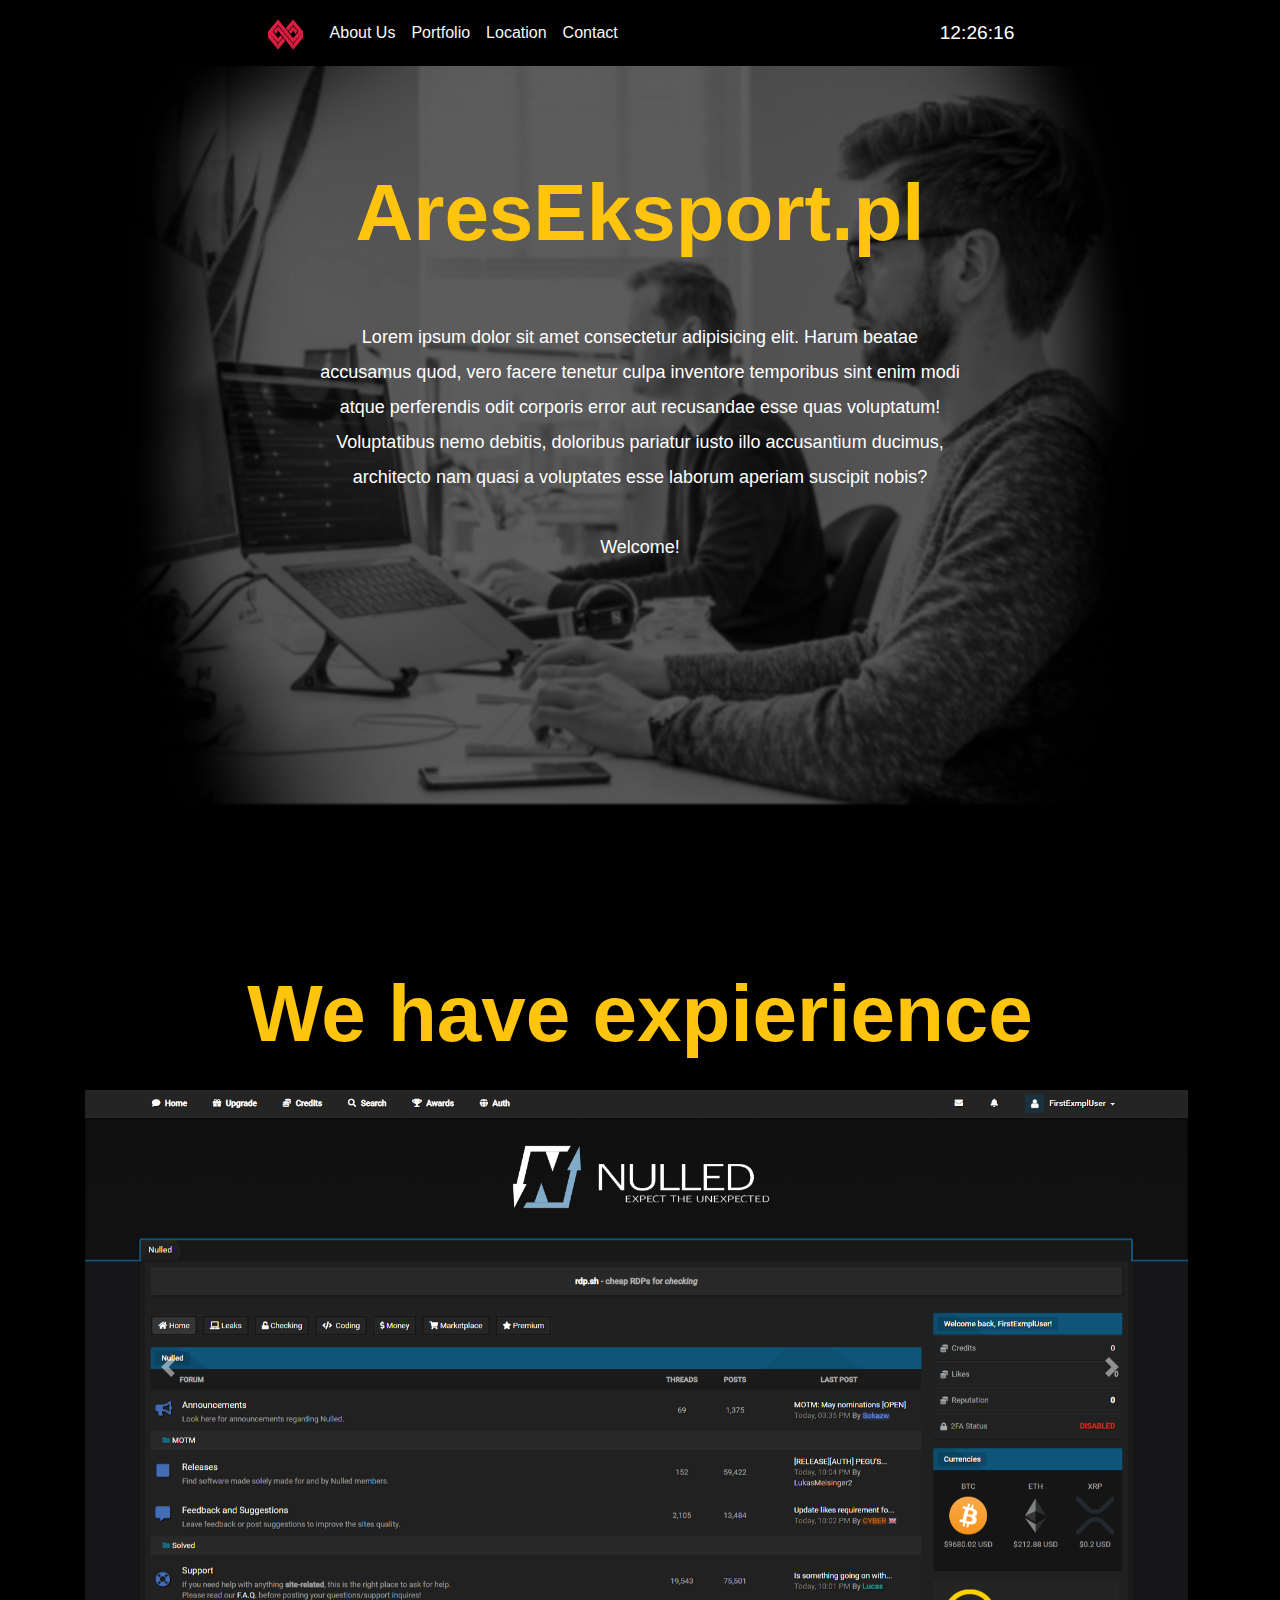
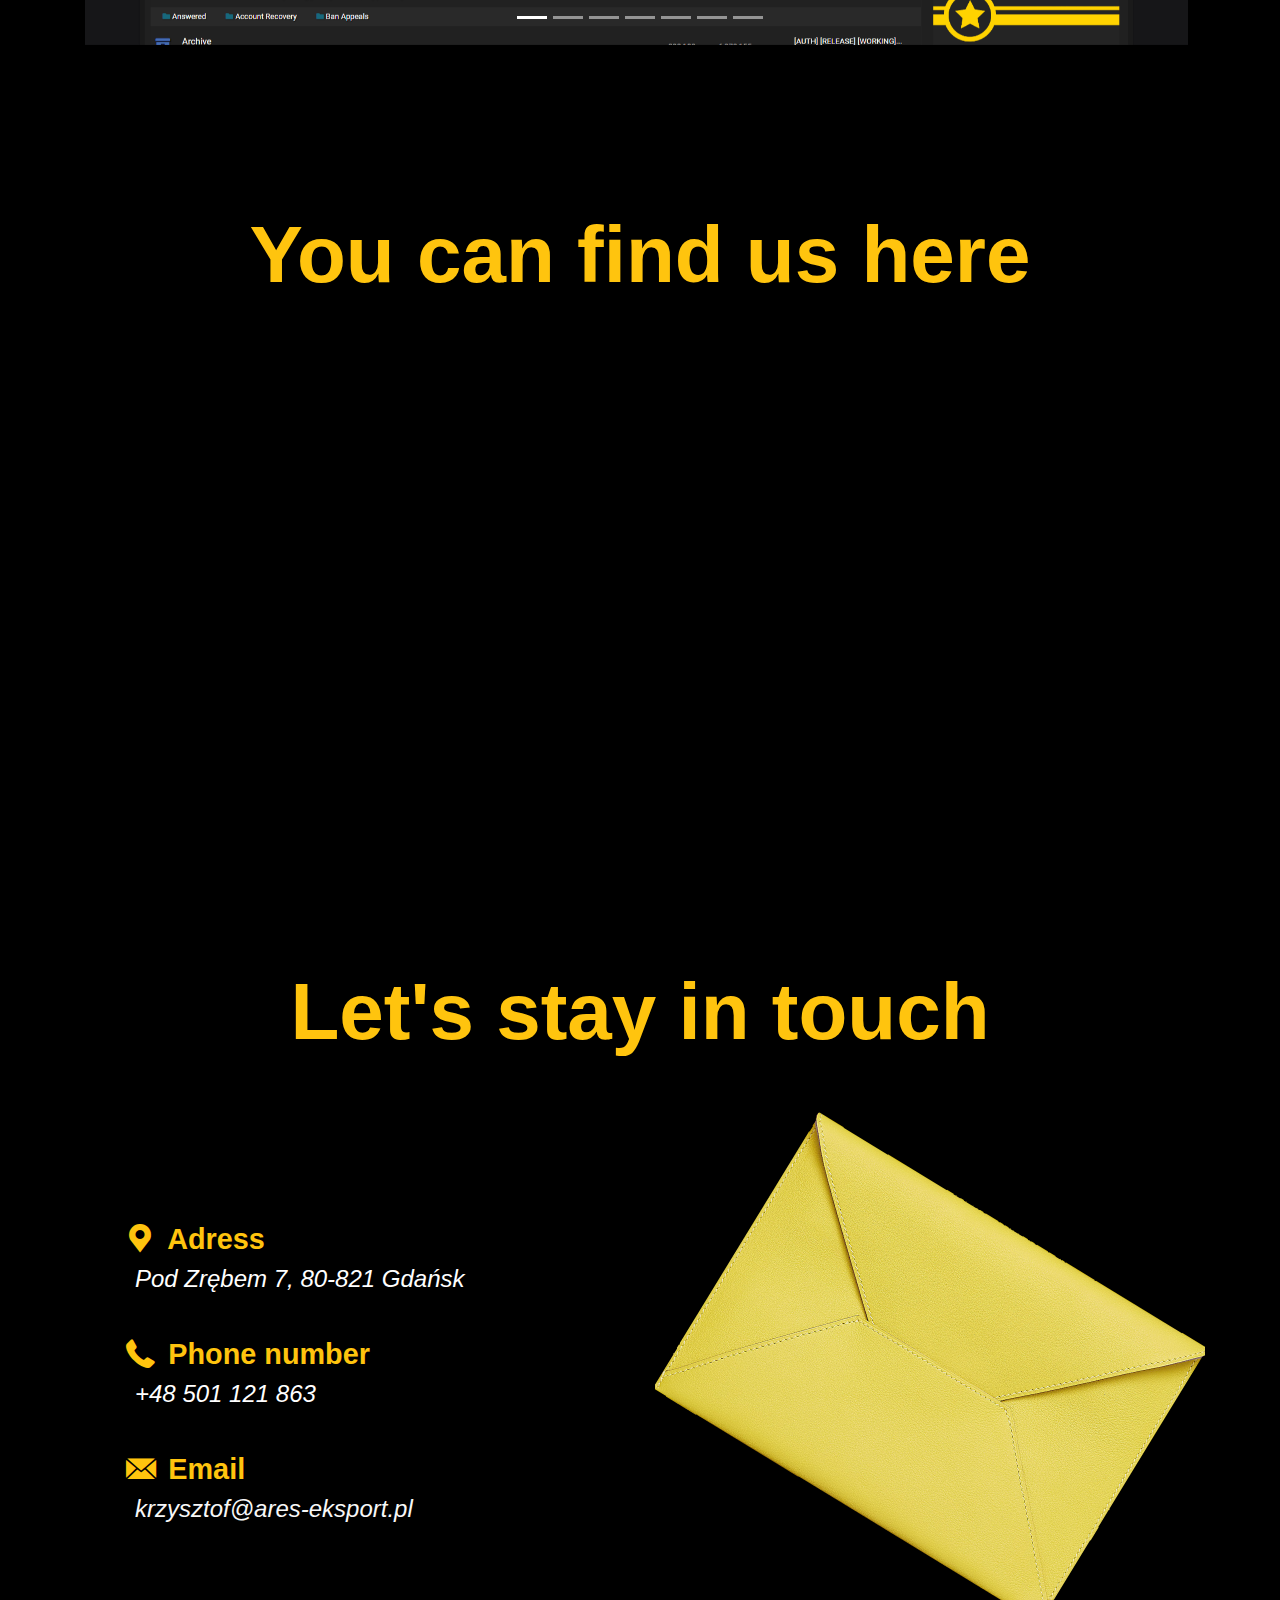
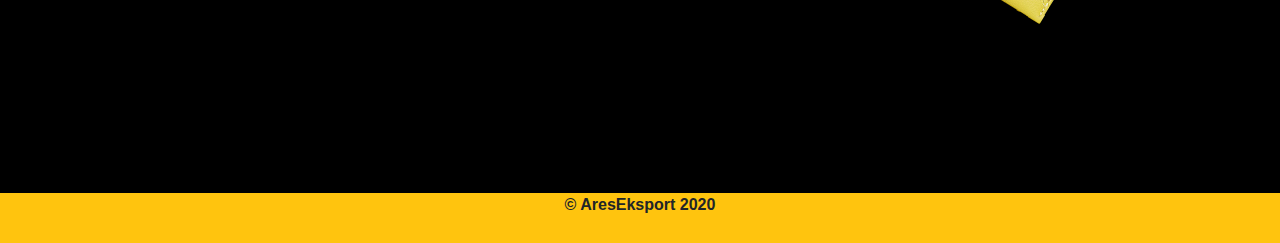
<file: index.html>
<!DOCTYPE html>
<html lang="en">
<head>
  <meta charset="UTF-8">
  <meta name="viewport" content="width=device-width, initial-scale=1.0">
  <link rel="shortcut icon" href="logo.png"> 
  <title>Ares Eksport</title>
  <link rel="stylesheet" href="style.css">
  <link rel="stylesheet" href="css/fontello.css">
  <script src="timer.js" defer></script>
  <link rel="stylesheet" href="https://maxcdn.bootstrapcdn.com/bootstrap/4.0.0/css/bootstrap.min.css" integrity="sha384-Gn5384xqQ1aoWXA+058RXPxPg6fy4IWvTNh0E263XmFcJlSAwiGgFAW/dAiS6JXm" crossorigin="anonymous">
</head>
<body>

  <!-- Navbar -->
  <nav class="my-navbar navbar navbar-expand-md navbar-dark fixed-top">

    <!-- Logo -->
    <a class="navbar-brand" href="#">
      <img src="img/logo.png" width="40" height="40" class="d-inline-block align-top" alt="logo">
    </a>

    <!-- Burger -->
    <button class="navbar-toggler" type="button" data-toggle="collapse" data-target="#navbarNav" aria-controls="navbarNav" aria-expanded="false" aria-label="Toggle navigation">
      <span class="navbar-toggler-icon"></span>
    </button>

    <!-- Navbar items in burger -->
    <div class="collapse navbar-collapse" id="navbarNav">
        <ul class="navbar-nav mr-auto mt-2 mt-lg-0">

          <li class="nav-item">
            <a class="nav-link" href="#about">About Us</a>
          </li>

          <li class="nav-item">
            <a class="nav-link" href="#portfolio">Portfolio</a>
          </li>

          <li class="nav-item">
            <a class="nav-link" href="#location">Location</a>
          </li>

          <li class="nav-item">
            <a class="nav-link" href="#contact">Contact</a>
          </li>

        </ul>
    </div>

    <!-- Clock placement-->
    <a id="a1" href="timer-code"><span id="clock" class="navbar-text"></span></a>

  </nav>

  <!-- Main content -->
  <div class="container">

    <!-- About -->
    <div class="row">
      <div id="about" class="col-12">
        <img src="img/bg.jpg" width="100%" height="100%" alt="programmers">
      </div>

      <div class="top">
        <p><strong>AresEksport.pl</strong></p>
      </div>

      <div class="centered"><p>Lorem ipsum dolor sit amet consectetur adipisicing elit. Harum beatae accusamus quod, vero facere tenetur culpa inventore temporibus sint enim modi atque
        perferendis odit corporis error aut recusandae esse quas voluptatum! Voluptatibus nemo debitis, doloribus pariatur iusto illo accusantium ducimus, architecto nam quasi a voluptates
        esse laborum aperiam suscipit nobis?<br><br>
        Welcome!</p>
      </div>
    </div>

    <!-- Portfolio -->
    <div id="portfolio">
      <p><strong>We have expierience</strong></p>

        <!-- Carousel -->
          <div id="carousel" class="carousel slide" data-ride="carousel">
            <ol class="carousel-indicators">
              <li data-target="#carousel" data-slide-to="0" class="active"></li>
              <li data-target="#carousel" data-slide-to="1"></li>
              <li data-target="#carousel" data-slide-to="2"></li>
              <li data-target="#carousel" data-slide-to="3"></li>
              <li data-target="#carousel" data-slide-to="4"></li>
              <li data-target="#carousel" data-slide-to="5"></li>
              <li data-target="#carousel" data-slide-to="6"></li>
            </ol>

            <div class="carousel-inner">
              <!-- carousel items -->

              <div class="carousel-item active">
                <a href="https://nulled.to" target="_blank">
                  <img class="d-block w-100" src="img/nulled.png" alt="nulled forum">
                </a>
              </div>

              <div class="carousel-item">
                <a href="https://www.netflix.com/pl-en/" target="_blank">
                  <img class="d-block w-100" src="img/netflix.png" alt="netflix">
                </a>
              </div>

              <div class="carousel-item">
                <a href="https://www.filmweb.pl" target="_blank">
                  <img class="d-block w-100" src="img/filmweb.png" alt="filmweb">
                </a>
              </div>

              <div class="carousel-item">
                <a href="https://www.reddit.com" target="_blank">
                  <img class="d-block w-100" src="img/reddit.png" alt="reddit">
                </a>
              </div>

              <div class="carousel-item">
                <a href="https://twitter.com" target="_blank">
                  <img class="d-block w-100" src="img/twitter.png" alt="twitter">
                </a>
              </div>

              <div class="carousel-item">
                <a href="https://www.twitch.tv" target="_blank">
                  <img class="d-block w-100" src="img/twitch.png" alt="twitch">
                </a>
              </div>

              <div class="carousel-item">
                <a href="https://www.youtube.com" target="_blank">
                  <img class="d-block w-100" src="img/youtube.png" alt="youtube">
                </a>
              </div>


            </div>

                <!-- Buttons -->
            <a class="carousel-control-prev" href="#carousel" role="button" data-slide="prev">
              <span class="carousel-control-prev-icon" aria-hidden="true"></span>
              <span class="sr-only">Previous</span>
            </a>
            <a class="carousel-control-next" href="#carousel" role="button" data-slide="next">
              <span class="carousel-control-next-icon" aria-hidden="true"></span>
              <span class="sr-only">Next</span>
            </a>
          </div>
    </div>

    <div id="location">
      <p><strong>You can find us here</strong></p>
      <iframe src="https://www.google.com/maps/embed?pb=!1m18!1m12!1m3!1d2325.892000915448!2d18.64679221587619!3d54.341216980199576!2m3!1f0!2f0!3f0!3m2!1i1024!2i768!4f13.1!3m3!1m2!1s0x46fd73a2b017dd1f%3A0x2d056ec86988a4a6!2sP.H.U.%20Ares-Export!5e0!3m2!1spl!2spl!4v1589836711487!5m2!1spl!2spl"
        width="600" height="450" frameborder="0" style="border:0;" allowfullscreen="" aria-hidden="false" tabindex="0"></iframe>
    </div>

    <div id="contact">
      <h1><strong>Let's stay in touch</strong></h1>

      <div class="row">
        <div id="left" class="col-6">
          <strong><i class="icon-location"></i> Adress </strong><br>
          <i class="info">Pod Zrębem 7, 80-821 Gdańsk</i><br><br>

          <strong><i class="icon-phone"></i> Phone number </strong><br>
          <i class="info">+48 501 121 863</i><br><br>

          <strong><i class="icon-email"></i> Email </strong><br>
          <i class="info"><a href="mailto:krzysztof@ares-eksport.pl">krzysztof@ares-eksport.pl</a></i>
        </div>

        <div id="right" class="col-6">
          <img src="img/envelope.png" height="550px" width="550px" alt="envelope">
        </div>
      </div>
    </div>

  </div>

  <!-- Footer -->
  <div>
    <div id="footer" class="md-12">
      <p><strong>&copy; AresEksport 2020</strong></p> 
    </div>
  </div>


  <script>
    document.querySelectorAll('a[href^="#"]').forEach(anchor => {
      anchor.addEventListener('click', function(e) {
        e.preventDefault();

        document.querySelector(this.getAttribute('href')).scrollIntoView({
        behavior: 'smooth'
        });
      });
    });
  </script>

  <!-- Bootstrap -->
  <script src="https://code.jquery.com/jquery-3.2.1.slim.min.js" integrity="sha384-KJ3o2DKtIkvYIK3UENzmM7KCkRr/rE9/Qpg6aAZGJwFDMVNA/GpGFF93hXpG5KkN" crossorigin="anonymous"></script>
  <script src="https://cdnjs.cloudflare.com/ajax/libs/popper.js/1.12.9/umd/popper.min.js" integrity="sha384-ApNbgh9B+Y1QKtv3Rn7W3mgPxhU9K/ScQsAP7hUibX39j7fakFPskvXusvfa0b4Q" crossorigin="anonymous"></script>
  <script src="https://maxcdn.bootstrapcdn.com/bootstrap/4.0.0/js/bootstrap.min.js" integrity="sha384-JZR6Spejh4U02d8jOt6vLEHfe/JQGiRRSQQxSfFWpi1MquVdAyjUar5+76PVCmYl" crossorigin="anonymous"></script>
</body>
</html>
</file>
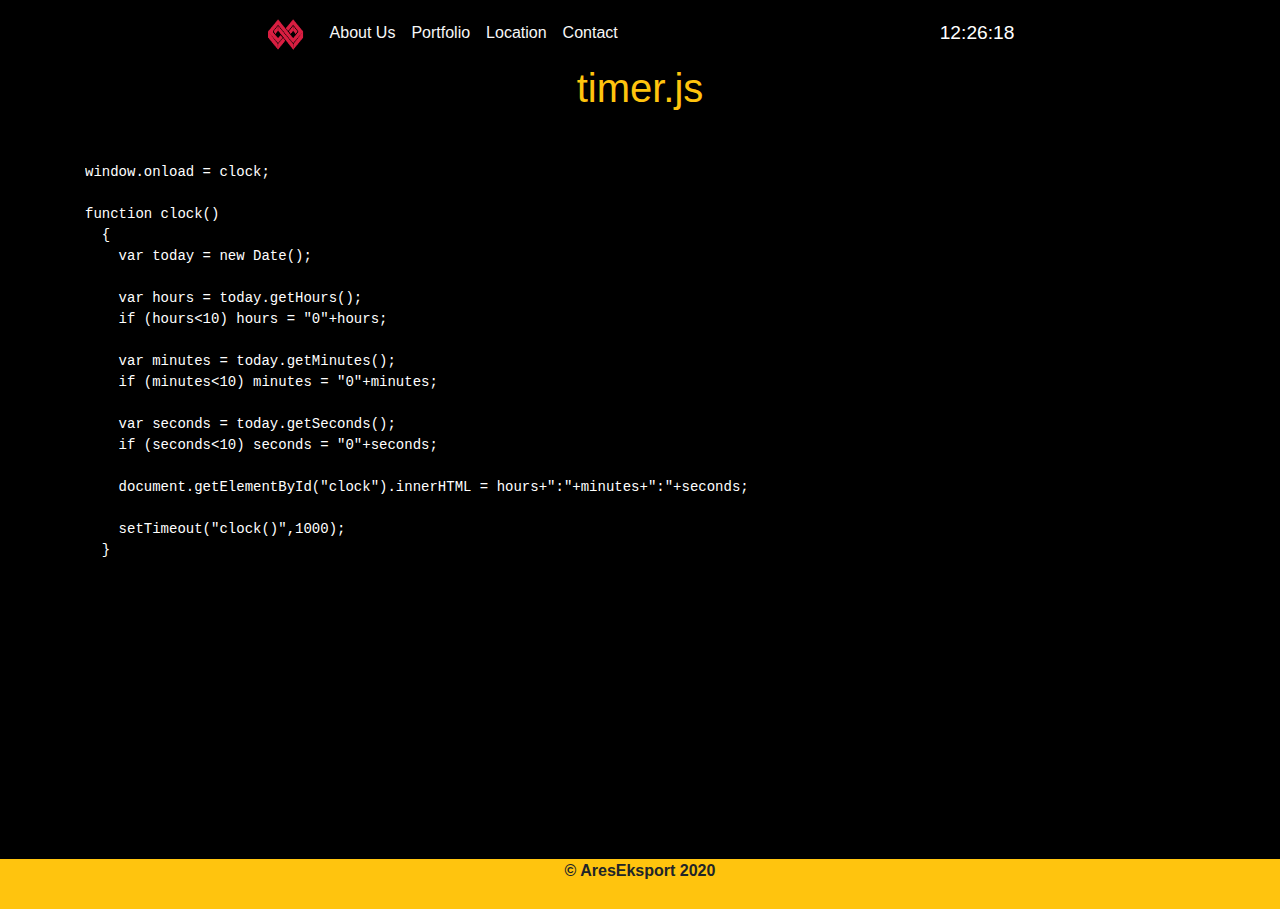
<file: timer.html>
<!DOCTYPE html>
<html lang="en">
<head>
  <meta charset="UTF-8">
  <meta name="viewport" content="width=device-width, initial-scale=1.0">
  <link rel="shortcut icon" href="logo.png"> 
  <title>Ares Eksport</title>
  <link rel="stylesheet" href="style.css">
  <link rel="stylesheet" href="css/fontello.css">
  <script src="timer.js" defer></script>
  <link rel="stylesheet" href="https://maxcdn.bootstrapcdn.com/bootstrap/4.0.0/css/bootstrap.min.css" integrity="sha384-Gn5384xqQ1aoWXA+058RXPxPg6fy4IWvTNh0E263XmFcJlSAwiGgFAW/dAiS6JXm" crossorigin="anonymous">
  <style>
    pre{
      color: white;
    }
    h1{
      color: #FFC40E;
      text-align: center;
      margin-bottom: 50px;
    }
    #footer{
      margin-top: 261px;
    }
  </style>
</head>
<body>

  <!-- Navbar -->
  <nav class="my-navbar navbar navbar-expand-md navbar-dark fixed-top">

    <!-- Logo -->
    <a class="navbar-brand" href="#">
      <img src="img/logo.png" width="40" height="40" class="d-inline-block align-top" alt="logo">
    </a>

    <!-- Burger -->
    <button class="navbar-toggler" type="button" data-toggle="collapse" data-target="#navbarNav" aria-controls="navbarNav" aria-expanded="false" aria-label="Toggle navigation">
      <span class="navbar-toggler-icon"></span>
    </button>

    <!-- Navbar items in burger -->
    <div class="collapse navbar-collapse" id="navbarNav">
        <ul class="navbar-nav mr-auto mt-2 mt-lg-0">

          <li class="nav-item">
            <a class="nav-link" href="hire-a-web-developer#about">About Us</a>
          </li>

          <li class="nav-item">
            <a class="nav-link" href="hire-a-web-developer#portfolio">Portfolio</a>
          </li>

          <li class="nav-item">
            <a class="nav-link" href="hire-a-web-developer#location">Location</a>
          </li>

          <li class="nav-item">
            <a class="nav-link" href="hire-a-web-developer#contact">Contact</a>
          </li>

        </ul>
    </div>

    <!-- Clock placement-->
    <a id="a1" href="#"><span id="clock" class="navbar-text"></span></a>

  </nav>

  <!-- timer code -->
  <div class="container bcontent">
    <h1>timer.js</h1>
    <pre>
window.onload = clock;

function clock()
  {
    var today = new Date();
          
    var hours = today.getHours();
    if (hours<10) hours = "0"+hours;
          
    var minutes = today.getMinutes();
    if (minutes<10) minutes = "0"+minutes;
          
    var seconds = today.getSeconds();
    if (seconds<10) seconds = "0"+seconds;
          
    document.getElementById("clock").innerHTML = hours+":"+minutes+":"+seconds;
           
    setTimeout("clock()",1000);
  }
    </pre>
  </div>

  <!-- Footer -->
  <div>
    <div id="footer" class="md-12">
      <p><strong>&copy; AresEksport 2020</strong></p> 
    </div>
  </div>


  <script>
    document.querySelectorAll('a[href^="#"]').forEach(anchor => {
      anchor.addEventListener('click', function(e) {
        e.preventDefault();

        document.querySelector(this.getAttribute('href')).scrollIntoView({
        behavior: 'smooth'
        });
      });
    });
  </script>

  <!-- Bootstrap -->
  <script src="https://code.jquery.com/jquery-3.2.1.slim.min.js" integrity="sha384-KJ3o2DKtIkvYIK3UENzmM7KCkRr/rE9/Qpg6aAZGJwFDMVNA/GpGFF93hXpG5KkN" crossorigin="anonymous"></script>
  <script src="https://cdnjs.cloudflare.com/ajax/libs/popper.js/1.12.9/umd/popper.min.js" integrity="sha384-ApNbgh9B+Y1QKtv3Rn7W3mgPxhU9K/ScQsAP7hUibX39j7fakFPskvXusvfa0b4Q" crossorigin="anonymous"></script>
  <script src="https://maxcdn.bootstrapcdn.com/bootstrap/4.0.0/js/bootstrap.min.js" integrity="sha384-JZR6Spejh4U02d8jOt6vLEHfe/JQGiRRSQQxSfFWpi1MquVdAyjUar5+76PVCmYl" crossorigin="anonymous"></script>
</body>
</html>
</file>
<file: style.css>
/* Background color */
body{
    background-color: black !important;
}

/* Navbar */
.my-navbar{
    background: black;
    text-decoration: none;
    width: 100%;
    margin: auto;
}

/* Hover of navbar items */
.nav-item :hover, #a1 :hover{
    background-color: #FFC40E;
    transition: 1s;
}

/* Aligning navbar to center */
.navbar-brand{
    margin-left: 20%;
}
#a1{
    margin-right: 20%;
}

/* clock */
#clock{
    margin-left: 8px;
    color: white;
    font-size: larger;
}

/* Remove decorations from hyperlinks */
a{
    text-decoration: none !important;
    color: #F7F7F7 !important;
}

/* Whole site container */
.container{
    width: 60%;
    margin-left: auto;
    margin-right: auto;
    margin-top: 5%;
}

/*About img filters */
#about img{
    filter: grayscale(100%) blur(1px);
}

/* Text in centre of image */
.centered{
    color: white;
    line-height: 35px;
    font-size: large;
    position: absolute;
    top: 50%;
    left: 50%;
    transform: translate(-50%, -50%);
    text-align: center;
}

/* Text on top of image */
.top{
    color: #FFC40E;
    font-size: 5em;
    position: absolute;
    top: 20%;
    left: 50%;
    transform: translate(-50%, -20%);
}

/* portfolio carousel */
#portfolio{
    margin-top: 150px;
    color: #FFC40E;
    font-size: 5em;
    text-align: center;
}

/* location div */
#location{
    margin-top: 150px;
    color: #FFC40E;
    font-size: 5em;
    text-align: center;
}

#contact{
    margin-top: 150px;
}

/* header of contact */
#contact h1{
    color: #FFC40E;
    font-size: 5em;
    text-align: center;
}

/* Contact info part */
#left{
    padding-left: 50px;
    padding-top: 150px;
    width: 50%;
    float: left;
    font-size: 1.5em;
}

/* Envelope */
#right{
    margin-top: 25px;
    width: 50%;
    float: left;
}

/* Contact content */
.info{
    margin-left: 15px;
    color: white;
}

/* Contact titles */
#left strong{
    font-size: larger;
    color: #FFC40E;
}

/* Footer */
#footer{
    margin-top: 150px;
    width: 100%;
    background-color: #FFC40E;
    height: 50px;
    text-align: center;
    float: left;
}
</file>
<file: css/fontello.css>
@font-face {
  font-family: 'fontello';
  src: url('../font/fontello.eot?13923775');
  src: url('../font/fontello.eot?13923775#iefix') format('embedded-opentype'),
       url('../font/fontello.woff2?13923775') format('woff2'),
       url('../font/fontello.woff?13923775') format('woff'),
       url('../font/fontello.ttf?13923775') format('truetype'),
       url('../font/fontello.svg?13923775#fontello') format('svg');
  font-weight: normal;
  font-style: normal;
}
/* Chrome hack: SVG is rendered more smooth in Windozze. 100% magic, uncomment if you need it. */
/* Note, that will break hinting! In other OS-es font will be not as sharp as it could be */
/*
@media screen and (-webkit-min-device-pixel-ratio:0) {
  @font-face {
    font-family: 'fontello';
    src: url('../font/fontello.svg?13923775#fontello') format('svg');
  }
}
*/
 
 [class^="icon-"]:before, [class*=" icon-"]:before {
  font-family: "fontello";
  font-style: normal;
  font-weight: normal;
  speak: none;
 
  display: inline-block;
  text-decoration: inherit;
  width: 1em;
  margin-right: .2em;
  text-align: center;
  /* opacity: .8; */
 
  /* For safety - reset parent styles, that can break glyph codes*/
  font-variant: normal;
  text-transform: none;
 
  /* fix buttons height, for twitter bootstrap */
  line-height: 1em;
 
  /* Animation center compensation - margins should be symmetric */
  /* remove if not needed */
  margin-left: .2em;
 
  /* you can be more comfortable with increased icons size */
  /* font-size: 120%; */
 
  /* Font smoothing. That was taken from TWBS */
  -webkit-font-smoothing: antialiased;
  -moz-osx-font-smoothing: grayscale;
 
  /* Uncomment for 3D effect */
  /* text-shadow: 1px 1px 1px rgba(127, 127, 127, 0.3); */
}
 
.icon-email:before { content: '\e800'; } /* '' */
.icon-phone:before { content: '\e801'; } /* '' */
.icon-location:before { content: '\e802'; } /* '' */
</file>
